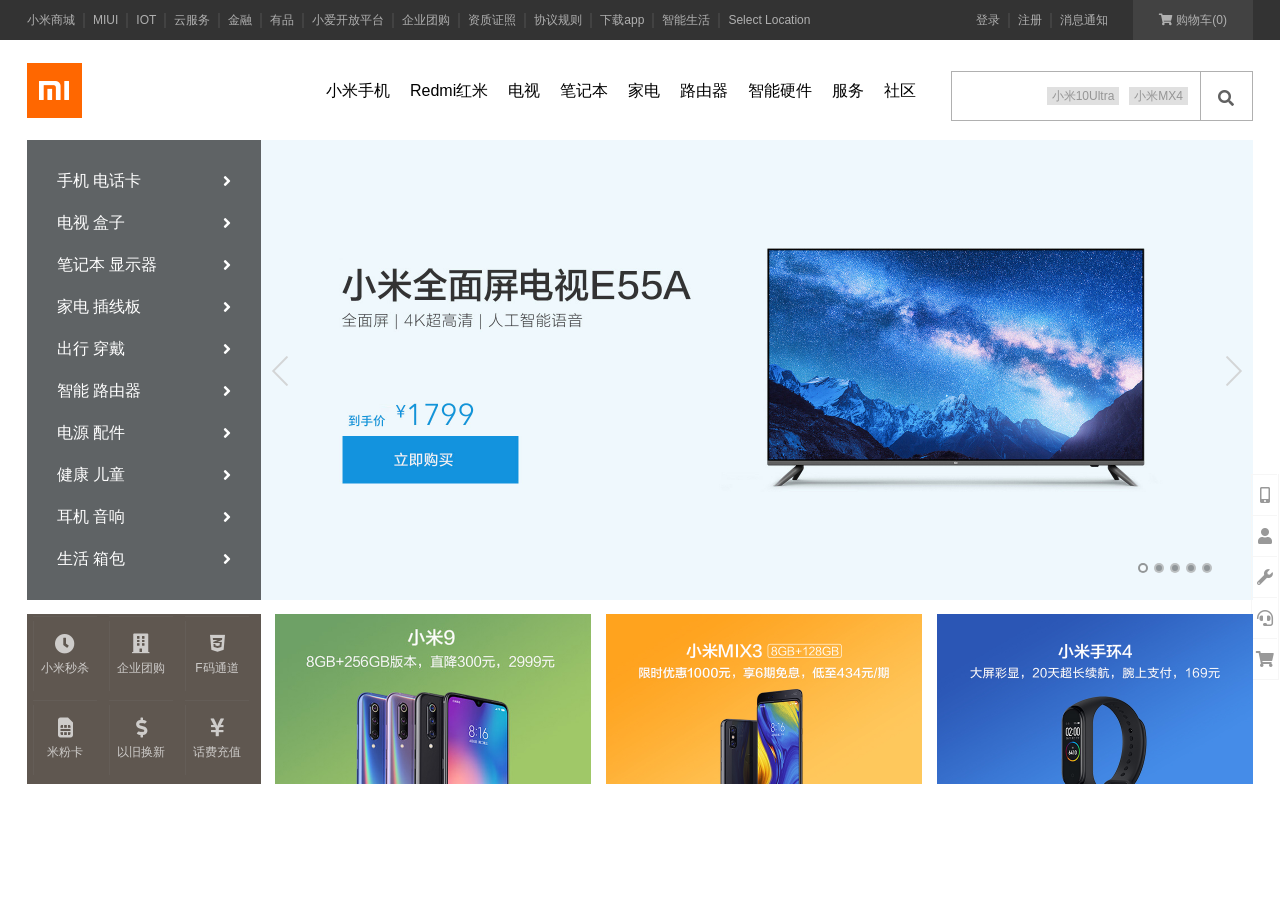
<file: index.html>
<!DOCTYPE html>
<html lang="en">

<head>
    <meta charset="UTF-8">
    <meta name="viewport" content="width=device-width, initial-scale=1.0">
    <title>
        小米商城 - 小米10 Pro、Redmi K30 Pro、小米MIX Alpha，小米电视官方网站
    </title>
    <!-- 引入重制样式表 -->
    <link rel="stylesheet" href="./CSS/reset.css">
    <!-- 引入公共样式表 -->
    <link rel="stylesheet" href="./CSS/base.css">
    <!-- 引入图标字体库 -->
    <link rel="stylesheet" href="./图标字体/css/all.css">
    <!-- 引入当前页面样式表 -->
    <link rel="stylesheet" href="./CSS/index.css">
    <!-- 设置网页状态栏图标 -->
    <link rel="icon" href="./favicon.ico">

<body>
    <!-- 顶部导航条 -->
    <!-- 顶部导航条外部容器 -->
    <div class="top-bar-wrapper">
        <!-- 中间内容区 -->
        <div class="content w">
            <!-- 左侧服务区 -->
            <div class="service">
                <ul>
                    <li>
                        <a href="javascript:;">小米商城</a>
                    </li>
                    <i class="line"></i>
                    <li>
                        <a href="javascript:;">MIUI</a>
                    </li>
                    <i class="line"></i>
                    <li>
                        <a href="javascript:;">IOT</a>
                    </li>
                    <i class="line"></i>
                    <li>
                        <a href="javascript:;">云服务</a>
                    </li>
                    <i class="line"></i>
                    <li>
                        <a href="javascript:;">金融</a>
                    </li>
                    <i class="line"></i>
                    <li>
                        <a href="javascript:;">有品</a>
                    </li>
                    <i class="line"></i>
                    <li>
                        <a href="javascript:;">小爱开放平台</a>
                    </li>
                    <i class="line"></i>
                    <li>
                        <a href="javascript:;">企业团购</a>
                    </li>
                    <i class="line"></i>
                    <li>
                        <a href="javascript:;">资质证照</a>
                    </li>
                    <i class="line"></i>
                    <li>
                        <a href="javascript:;">协议规则</a>
                    </li>
                    <i class="line"></i>
                    <li class="drop-down-list">
                        <a class="app" href="javascript:;">
                            下载app
                            <!-- 下拉二维码 -->
                            <div class="list">
                                <img src="./IMG/小米二维码.png" alt="">
                                <p>小米商城APP</p>
                            </div>
                        </a>
                    </li>
                    <i class="line"></i>
                    <li>
                        <a href="javascript:;">智能生活</a>
                    </li>
                    <i class="line"></i>
                    <li>
                        <a href="javascript:;">Select Location</a>
                    </li>
                </ul>
            </div>
            <!-- 右侧登录、注册、消息通知、右侧购物车 -->
            <div class="top-message">
                <ul>
                    <li class="change">
                        <a href="javascript:;">登录</a>
                    </li>
                    <i class="line"></i>
                    <li class="change">
                        <a href="javascript:;">注册</a>
                    </li>
                    <i class="line"></i>
                    <li class="change">
                        <a href="javascript:;">消息通知</a>
                    </li>
                    <a class="topbar-cart" href="javascript:;">
                        <li class="shopping-cart">
                            <i class="fas fa-shopping-cart"></i>
                            <span>购物车(0)</span>
                        </li>
                        <div class="cart-content">
                            购物车中还没有商品，赶紧选购吧！
                        </div>
                    </a>

                </ul>
            </div>
        </div>
    </div>

    <!-- 头部导航条 -->
    <div class="header">
        <!-- 内容区 -->
        <div class="header-content clearfix">
            <!-- logo图标 -->
            <div class="logo">
                <a class="mi-logo" href="/"></a>
                <a class="mi-home" href="/"></a>
            </div>

            <!-- 内容区 -->
            <div class="header-list">
                <ul>
                    <li>
                        <div class="blank">
                            <a href="javascript:;">全部商品分类</a>
                        </div>

                        <!-- 左侧竖直导航条 -->
                        <div class="left-nav">
                            <ul class="left-nav-content">
                                <li>
                                    <a href="javascript:;">
                                        手机 电话卡
                                        <i class="fas fa-angle-right"></i>
                                    </a>

                                </li>
                                <li>
                                    <a href="javascript:;">
                                        电视 盒子
                                        <i class="fas fa-angle-right"></i>
                                    </a>

                                </li>
                                <li>
                                    <a href="javascript:;">
                                        笔记本 显示器
                                        <i class="fas fa-angle-right"></i>
                                    </a>

                                </li>
                                <li>
                                    <a href="javascript:;">
                                        家电 插线板
                                        <i class="fas fa-angle-right"></i>
                                    </a>

                                </li>
                                <li>
                                    <a href="javascript:;">
                                        出行 穿戴
                                        <i class="fas fa-angle-right"></i>
                                    </a>

                                </li>
                                <li>
                                    <a href="javascript:;">
                                        智能 路由器
                                        <i class="fas fa-angle-right"></i>
                                    </a>

                                </li>
                                <li>
                                    <a href="javascript:;">
                                        电源 配件
                                        <i class="fas fa-angle-right"></i>
                                    </a>

                                </li>
                                <li>
                                    <a href="javascript:;">
                                        健康 儿童
                                        <i class="fas fa-angle-right"></i>
                                    </a>

                                </li>
                                <li>
                                    <a href="javascript:;">
                                        耳机 音响
                                        <i class="fas fa-angle-right"></i>
                                    </a>

                                </li>
                                <li>
                                    <a href="javascript:;">
                                        生活 箱包
                                        <i class="fas fa-angle-right"></i>
                                    </a>

                                </li>
                            </ul>
                        </div>
                    </li>
                    <li class="show-page">
                        <a href="javascript:;">小米手机</a>
                    </li>
                    <li class="show-page">
                        <a href="javascript:;">Redmi红米</a>
                    </li>
                    <li class="show-page">
                        <a href="javascript:;">电视</a>
                    </li>
                    <li class="show-page">
                        <a href="javascript:;">笔记本</a>
                    </li>
                    <li class="show-page">
                        <a href="javascript:;">家电</a>
                    </li>
                    <li class="show-page">
                        <a href="javascript:;">路由器</a>
                    </li>
                    <li class="show-page">
                        <a href="javascript:;">智能硬件</a>
                    </li>
                    <li>
                        <a href="javascript:;">服务</a>
                    </li>
                    <li>
                        <a href="javascript:;">社区</a>
                    </li>
                    <!-- 隐藏的下拉界面 -->
                    <div class="header-pull-down-page">
                    </div>
                </ul>
            </div>

            <!-- 搜索栏 -->
            <div class="search-wrapper">
                <form class="search" action="../Exercise/target.html">
                    <!-- 输入框 -->
                    <input class="search-bar" type="text">

                    <div class="search-botton-all">
                        <!-- 搜索图标按钮 -->
                        <button class="search-botton">
                            <!-- 搜索按钮图标 -->
                            <i class="fas fa-search"></i>
                        </button>

                    </div>
                    <!-- 输入框默认值 -->
                    <ul>
                        <li>小米10Ultra</li>
                        <li>小米MX4</li>
                    </ul>
                </form>
            </div>
        </div>
    </div>

    <!-- 中间内容显示区 -->
    <div class="banner w">
        <!-- 图片设置 -->
        <ul class="img-list">
            <li>
                <a href="javascript:;">
                    <img src="./IMG/banner1.jpg" alt="">
                </a>
            </li>
            <li>
                <a href="javascript:;">
                    <img src="./IMG/banner2.jpg" alt="">
                </a>
            </li>
            <li>
                <a href="javascript:;">
                    <img src="./IMG/banner3.jpg" alt="">
                </a>
            </li>
            <li>
                <a href="javascript:;">
                    <img src="./IMG/banner5.jpg" alt="">
                </a>
            </li>
            <li>
                <a href="javascript:;">
                    <img src="./IMG/banner4.jpg" alt="">
                </a>
            </li>
        </ul>
        <!-- 小圆点设置 -->
        <ul class="pointer">
            <li>
                <a class="active" href="javascript:;"></a>
            </li>
            <li>
                <a href="javascript:;"></a>
            </li>
            <li>
                <a href="javascript:;"></a>
            </li>
            <li>
                <a href="javascript:;"></a>
            </li>
            <li>
                <a href="javascript:;"></a>
            </li>
        </ul>
        <!-- 图片左右箭头 -->
        <div class="prev-next">
            <a class="prev" href="javascript:;"></a>
            <a class="next" href="javascript:;"></a>
        </div>
    </div>

    <!-- 右侧固定悬浮菜单 -->
    <div class="fixed-nav">
        <ul>
            <li>
                <a href="javascript:;">
                    <i class="fas fa-mobile-alt"></i>
                </a>
            </li>
            <li>
                <a href="javascript:;">
                    <i class="fas fa-user"></i>
                </a>
            </li>
            <li>
                <a href="javascript:;">
                    <i class="fas fa-wrench"></i>
                </a>
            </li>
            <li>
                <a href="javascript:;">
                    <i class="fas fa-headset"></i>
                </a>
            </li>
            <li>
                <a href="javascript:;">
                    <i class="fas fa-shopping-cart"></i>
                </a>
            </li>
        </ul>
    </div>

    <!-- 下边栏 -->
    <div class="buttom-nav w">
        <!-- 左侧 -->
        <ul class="shot-cut">
            <li>
                <a href="javascript:;">
                    <i class="fas fa-clock"></i>
                    小米秒杀
                </a>
            </li>
            <li>
                <a href="javascript:;">
                    <i class="fas fa-building"></i>
                    企业团购
                </a>
            </li>
            <li>
                <a href="javascript:;">
                    <i class="fab fa-css3-alt"></i>
                    F码通道
                </a>
            </li>
            <li>
                <a href="javascript:;">
                    <i class="fas fa-sim-card"></i>
                    米粉卡
                </a>
            </li>
            <li>
                <a href="javascript:;">
                    <i class="fas fa-dollar-sign"></i>
                    以旧换新
                </a>
            </li>
            <li>
                <a href="javascript:;">
                    <i class="fas fa-yen-sign"></i>
                    话费充值
                </a>
            </li>
        </ul>
        <!-- 右侧图片 -->
        <ul class="buttom-img">
            <li>
                <a href="javascript:;">
                    <img src="./IMG/1.jpg" alt="">
                </a>
                
            </li>
            <li>
                <a href="javascript:;">
                    <img src="./IMG/2.jpg" alt="">
                </a>
                
            </li>
            <li>
                <a href="javascript:;">
                    <img src="./IMG/3.jpg" alt="">
                </a>
                
            </li>
        </ul>
    </div>
</body>

</html>
</file>
<file: CSS/base.css>
.clearfix::before,
.clearfix::after{
    content: "";
    display: table;
    clear: both;
}

body{
    font: 14px/1.5 Helvetica Neue,Helvetica,Arial,Microsoft Yahei,Hiragino Sans GB,Heiti SC,WenQuanYi Micro Hei,sans-serif;
}

/* 设置一个类用来表示中间容器宽度*/
.w{
    /* 设置容器宽度 */
    width: 1226px;
    /* 设置容器居中 */
    margin: 0 auto;
}
</file>
<file: CSS/index.css>
/* 顶部导航条样式 */
/* 设置顶部导航条高度、背景样式 */
.top-bar-wrapper{
    height: 40px;
    background-color: #333;
    font-size: 12px;
    min-width: 1226px;
}
/* 去掉下划线、设置字体颜色、居中显示 */
.top-bar-wrapper a,
.top-message i{
    text-decoration: none;
    color: #b0b0b0;
    line-height: 40px;
}
/* 设置菜单栏为块元素 */
.content a{
    display: block;
}
/* 设置浮动 */
.service li,
.service .line{
    float: left;
}
.top-message{
    float: right;
}
.top-message li,
.top-message .line,
.top-message a{
    float: left;
}
/* 设置分割线样式 */
.content .line{
    border: 1px solid #424242;
    height: 13px;
    margin: 13px 8px;
}
/* 设置字体悬浮颜色 */
.content .service a:hover,
.content .change a:hover
{
    color: #fff;
}
/* 设置购物车区域背景颜色、宽度、文字居中 */
.top-message .shopping-cart{
    margin-left: 25px;
    width: 120px;
    height: 40px;
    /* 文字居中显示 */
    text-align: center;
    background-color: #424242;
}
/* 设置购物车区域鼠标悬浮背景颜色 */
.shopping-cart:hover{
    background-color: #fff;
    padding-bottom: 1px;
}
/* 设置购物车区域鼠标悬浮字体颜色 */
.shopping-cart:hover span,
.shopping-cart:hover i{
    color: #E9612B;
}
/* 设置‘下载APP’的下拉样式 */
.service .list{
    /* display: none; */
    width: 124px;
    height: 150px;
    /* 继承了父元素的行高，此时不需要40px的行高，需重新设置 */
    line-height: 1px;
    background-color: #fff;
    box-shadow: 0 0 5px rgba(0, 0, 0, 0.3);
    position: absolute;
    left: -40px;
    z-index: 99999;
}
/* 设置图片样式 */
.service .list img{
    margin: 18px 17px 18px 17px;
    width: 90px;
    height: 90px;
}
/* 设置‘小米商城APP’样式 */
.service .list p{
    font-size: 14px;
    text-align: center;
    color: #000;
}
/* 开启定位 */
.service .drop-down-list{
    position: relative;
}
/* 设置箭头大小 */
.service .app::after{
    content: '';
    display: none;
    border: 8px solid;
    width: 0;
    height: 0;
    border-color: transparent  transparent #fff transparent;
    border-top: transparent;
    position: absolute;
    bottom: 0px;
    left: 0;
    right: 0;
    margin: 0 auto;
}
/* 设置隐层 */
.service .list{
    height: 0;
    overflow: hidden;
    /* 设置高度变化时间 */
    transition: height .3s;
}
/* 鼠标移入后显示 */
.service .drop-down-list:hover .list{
    height: 150px;
}
.service .app:hover:after{
    display: block;
}
/* 设置定位 */
.top-message .shopping-cart{
    position: relative;
}
.top-message .topbar-cart{
    position: relative;
}
/* 设置购物车弹出页面 */
.top-message .cart-content{
    width: 315px;
    height: 0;
    overflow: hidden;
    /* background-color: red; */
    position: absolute;
    right: 0;
    top: 40px;
    box-shadow: 0 0 5px rgba(0, 0, 0, 0.3);
    background-color: #fff;
    transition: height 0.3s;
}
/* 设置弹出页面的字体 */
.top-message .cart-content{
    text-align: center;
    line-height: 100px;
}
/* 购物车鼠标移入盖住下边阴影 */
.shopping-cart:hover{
    z-index: 9999;
}
/* 购物车扩展页面设置移入样式 */
.topbar-cart:hover .cart-content{
    height: 100px;
    color: #000;
    display: block;
    z-index: 999;
}
/* ------------------------------头部导航条----------------------------------- */
/* ---------------------------LOGO----------------------------- */
/* 设置头部导航条 */
.header{
    height: 100px;
    /* background-color: red; */
    position: relative;
}
.header .header-content{
    width: 1226px;
    height: 100px;
    /* background-color: #bbff00; */
    margin: 0 auto;
    /* position: relative; */
}
/* 设置logo */
.header-content .logo{
    margin-top: 22px;
    position: relative;
    width: 55px;
    height: 55px;
    overflow: hidden;
}
/* 设置头部导航条图标 mi-logo */
.header-content .mi-logo{
    display: block;
    position: absolute;
    width: 55px;
    height: 55px;
    background-color: #ff6700;
    background-image: url(../IMG/mi-logo.png);
    background-position: center;
    transition: margin-left 0.3s;
}
/* 设置头部导航条图标 home */
.header-content .mi-home{
    display: block;
    position: absolute;
    margin-left: -55px;
    width: 55px;
    height: 55px;
    background-color: #ff6700;
    background-image: url(../IMG/mi-home.png);
    background-position: center;
    transition: margin-left 0.3s;
}
/* 设置导航条图标的动画效果 */
.logo:hover .mi-home{
    margin-left: 0px;
}
.logo:hover .mi-logo{
    margin-left: 55px;
}
/* -------------------------------中间内容列表--------------------------------- */
/* 设置中间列表 */
.header .header-list ul{
    width: 850px;
    height: 100px;
    margin-left: 55px;
    margin-top: -77px;
    font-size: 16px;
    /* background-color: #bbffaa; */
}
/* 设置列表样式 */
.header .header-list ul li{
    float: left;   
    line-height: 100px;
}
/* 去除下划线、设置字体间距、颜色、设置块元素 */
.header .header-list a{
    display: block;
    text-decoration: none;    
    color: #000;
    margin: 0 10px;
}
/* 设置‘全部商品分类’的块的大小、设置浮动 */
.header .header-list .blank{
    width: 190px;
    height: 100px;
    position: relative;
}
/* 设置定位，并且隐藏‘全部商品分类’ */
.header .header-list .blank a{
    position: absolute;
    right: 0;
    margin-right: 0px;
    display: none;
}
/* 设置hover */
.header li:not(:first-child) a:hover{
    color:#ff6700;
}
/* 设置下拉页面 */
.header .header-pull-down-page{
    width: 100%;
    height: 0px;
    overflow: hidden;
    position: absolute;
    background-color: #fff;
    top: 100px;
    left: 0;
    transition: height 0.3s;
    z-index: 9999;
}
/* 设置鼠标悬浮页面下拉 */
.header-list .show-page:hover ~ .header-pull-down-page,
.header-pull-down-page:hover{
    height: 255px;
    width: 100%;
    box-shadow: 0px 3px 3px rgba(0, 0, 0, 0.3);
    /* background-color: yellow; */
   border-top: 1px solid #E0E0E0;
}
/* ----------------------------搜索区域------------------------------------ */
/* 设置搜索区域的位置 */
.search-wrapper{
    position: relative;
    top: -80px;
    /* background-color: red; */
}
.search{
    margin-top: 10px;
    position: absolute;
    right: 0;
    top: 0px;
}
/* 设置搜索框:字体大小、边框*/
.search-bar{
    width: 288px;
    height: 46px;
    /* margin-top: 15px; */
    /* background-color: #bfa; */
    border: 1px solid #b0b0b0;
    /* 去掉点击时显示边框 */
    outline: none;
    padding-left: 10px;
    font-size: 16px;
    background-color: #fff;
    /* background-color: red; */
}
/* 设置搜索按钮框大小、边框 */
.search .search-botton{
    width: 52px;
    height: 48px;
    position: absolute;
    right: 0px;
    top: 0px;
    border: none;
    border-left: 1px solid #b0b0b0;
    /* 去掉点击时显示边框 */
    outline: none;
    background-color: #fff;  
    /* background-color: rebeccapurple; */
}
/* 设置搜索按钮样式 */
.search .fas{
    position: absolute;
    right: 18px;
    top: 18px;
    font-size: 16px;
    /* z-index: 999; */
    text-align: inherit;
    color: #616161;
  
}
/* 设置搜索栏的默认内容 */
.search ul li{
    display: block;
    background-color: #E0E0E0;
    margin: 0 5px;
    float: left;
    padding: 0 5px;
    color: #959595;
    font-size: 12px;
    z-index: 9;
}
/* 设置搜索框默认内容居中显示 */
.search ul{
    position: absolute;
    top: 16px;
    right: 60px;
}
/* 设置鼠标移入搜索框样式、遮盖默认内容 */
.search-bar:focus{
    border: 1px solid #ff6700;
}
.search-bar:focus ~ .search-botton-all .search-botton{
    border-left: 1px solid #ff6700;
}
.search-bar:focus ~ ul li,
.search-botton-all:hover ~ ul li{
    display: none;
}
/* 设置搜索按钮鼠标移入的背景色、去掉周围边框 */
.search-botton-all{
    position: absolute;
    width: 52px;
    height: 50px;
    right: 1px;
    top: 1px;
}
/* 设置搜索按钮框鼠标移入样式 */
.search .search-botton-all:hover .search-botton{
    background-color: #ff6700;
    width: 54px;
    height: 50px;
    top: -1px;
    right: -1px;
    border-left: none;
}
/* 按钮变白 */
.search .search-botton-all:hover .fas{
    color: #fff;
}

/* ----------------------------左侧竖直导航条（与header-list同一块内）--------------------------------- */
/* 设置导航栏颜色、宽度、高度 */
.header-list .left-nav{
    position: relative;
    width: 234px;
    height: 460px;
    left: -55px;
    top: -1px;
    /* background-color: red; */
    background-color: rgba(0, 0, 0, 0.6);
    z-index: 99;
}
/* 取消之前设置的浮动效果 */
.left-nav ul li{ 
    clear: left;
    display: block;
    height: 42px;
}
/* 设置字体居中 */
.left-nav .left-nav-content li a{
    height: 42px;
    width: 174px;
    padding: 0 30px;
    line-height: 42px;
    margin: 0px;
    float: left;
}
/* 设置左侧导航栏箭头居中 */
.left-nav-content i{
    float: right;
    line-height: 42px;   
}
.header-list .left-nav .left-nav-content{
    margin: 0 0;
    width: 0;
    height: 0;
    padding-top: 20px;
}
/* 设置字体大小、颜色 */
.header-list .left-nav .left-nav-content a{
    font-size: 16px;
    color: #fff;
}
/* 设置鼠标悬浮改变背景颜色 */
.header-list .left-nav .left-nav-content a:hover{
    background-color: #ff6700;
    color: #fff;
    z-index: 99;
}

/* ----------------------------设置中间图片显示区-------------------------------------- */
.banner{
    position: relative;
    height: 460px;
    /* background-color: red; */
}
/* 设置图片 */
.banner img{
    width: 100%;
}
.banner .img-list li{
    position: absolute;
}
/* 设置图片切换小圆点 */
.banner .pointer{
    position: absolute;
    right: 35px;
    bottom: 27px;
}
/* 设置浮动 */
.banner .pointer li{
    float: left;
}
/* 设置小圆点 */
.banner .pointer a{
    float: left;
    background-color: rgba(0, 0, 0, 0.4);
    width: 6px;
    height: 6px;
    border-radius: 50%;
    border: 2px solid rgba(255, 255, 255, 0.4);
    margin-right: 6px;
}
/* 设置小圆点悬浮 */
.banner .pointer a:hover,
.banner .pointer .active{
    border: 2px solid rgba(0, 0, 0, 0.4);
    background-color: rgba(255, 255, 255, 0.4);
}
/* --------------------------设置图片左右箭头--------------------------------- */
/* 设置箭头居中 */
.prev-next a{
    /* position: absolute; */
    width: 41px;
    height: 69px;
    top: 0;
    bottom: 0;
    margin: auto 0;
}
.prev-next .prev{
    position: absolute;
    width: 41px;
    height: 69px;
    left: 234px;
    /* background-color: red; */
    background-image: url(../IMG/icon-slides.png);
    background-position: -83px;
    z-index: 999;
}
.prev-next .next{
    position: absolute;
    right: 0;
    width: 41px;
    height: 69px;  
    /* background-color: red; */
    background-image: url(../IMG/icon-slides.png);
    background-position: right;
    z-index: 999;
}
.prev-next .prev:hover{
    background-position: left;
}
.prev-next .next:hover{
    background-position: -42px;
}

/* --------------------------设置右侧固定悬浮菜单------------------------------ */
.fixed-nav{
    position: fixed;
    width: 26px;
    height: 206px;
    /* background-color: red; */
    right: 50%;
    bottom: 220px;
    margin-right: -639px;
    border-left: 1px solid #F6F6F6;
    border-right: 1px solid #F6F6F6;
}
.fixed-nav a{
    display: block;
    height: 40px;
    line-height: 42px;
    text-align: center;
    width: 25px;
    border-top: 1px solid #F6F6F6;
}
.fixed-nav li:last-child{
    border-bottom: 1px solid #F6F6F6;
    /* border-bottom: 1px solrgb(7, 5, 5)red; */
}
.fixed-nav i{
    font-size: 16px;
    color: #999;
}

/* -----------------------------底部导航栏-------------------------------- */
/* 左侧 */
.buttom-nav{
    height: 170px;
    /* background-color: red; */
    margin-top: 14px;
}
.buttom-nav .shot-cut{
    /* float: left; */
    width: 234px;
    height: 170px;
    background-color: #5f5750;
}
.buttom-nav li{
    float: left;
}
.shot-cut a{
    display: block;
    float: left;
    width: 76px;
    height: 84px;
    /* overflow: hidden; */
    text-decoration: none;
    text-align: center;
    font-size: 12px;
    color: #CECCCA;
}
.shot-cut i{
    display: block;
    text-align: center;    
    margin-top: 20px;
    padding-bottom: 5px;
    font-size: 20px;
}
/* 设置鼠标悬浮变色 */
.shot-cut a:hover{
    color:#fff;
}
/* 设置上分割线 */
.shot-cut a{
    position: relative;
}
.shot-cut a::before{
    content: "";
    position: absolute;
    top: 0;
    left: 0;
    right: 0;
    width: 64px;
    height: 1px;
    background-color:#645D57;
    margin: 0 auto;
    margin-top: 2px;
}
/* 设置下分割线 */
.shot-cut a::after{
    content: "";
    position: absolute;
    width: 1px;
    height: 70px;
    background-color:#645D57;
    top: 0;
    left: 0;
    bottom: 0;
    margin: auto 0;
    margin-left: 6px;
}
/* -----------设置图片-------------- */
.buttom-img{
    float: left;
}
.buttom-nav .buttom-img img{
    width: 316px;
    float: left;
}
.buttom-nav{
    position: relative;
}
.buttom-img{
    position: absolute;
    left: 248px;
    top: 0px;
}
.buttom-img li:not(:first-child){
    margin-left: 15px;
}
</file>
